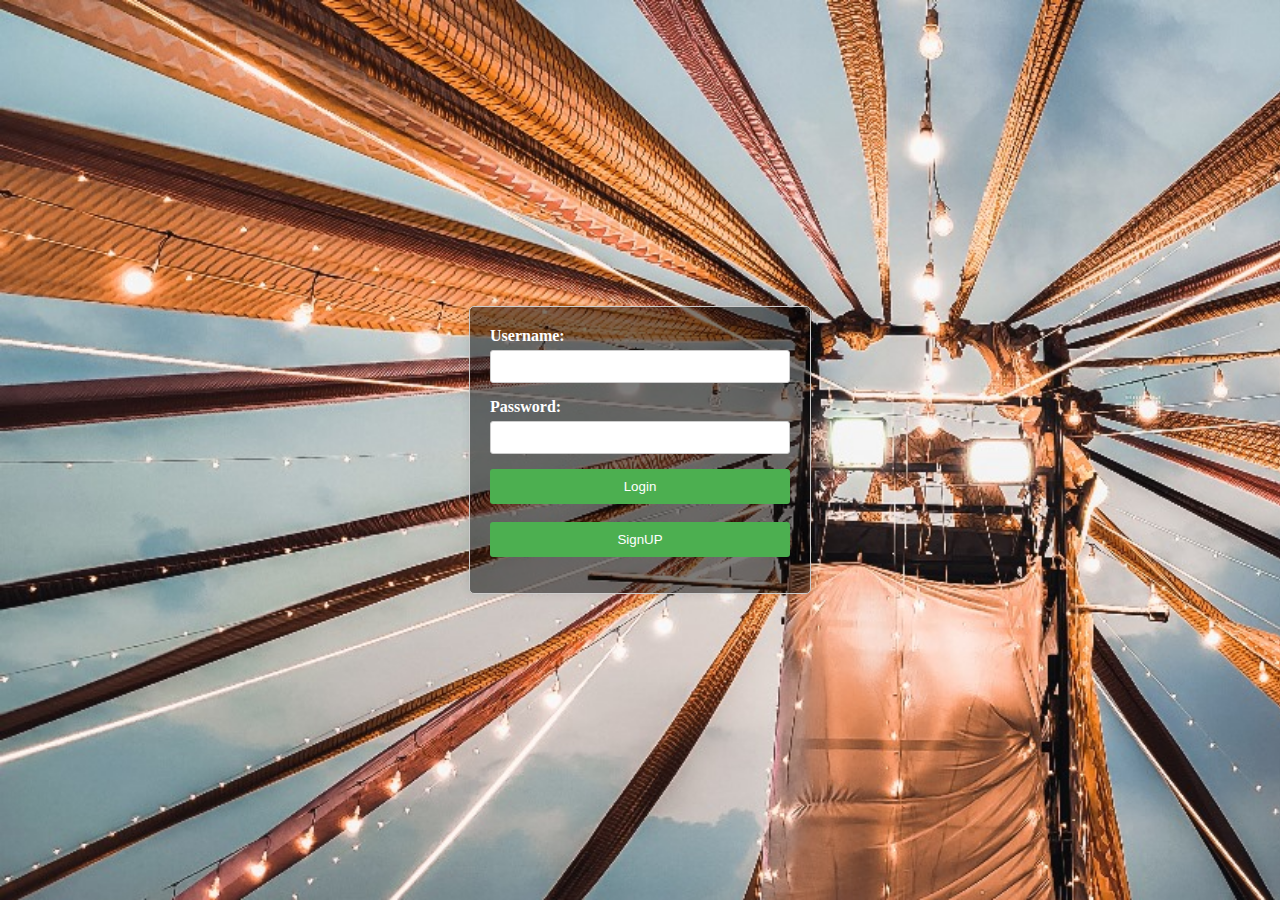
<file: index.html>
<!DOCTYPE html>
<html lang="en">
<head>
    <meta charset="UTF-8">
    <meta name="viewport" content="width=device-width, initial-scale=1.0">
    <title>Login Page</title>
    <link rel="stylesheet" href="styles.css">
</head>
<body>
    <div class="container">
        <form id="loginForm">
          
            <label for="username"><b>Username:</b></label>
            <input type="text" id="username" name="username" required>

            <label for="password"><b>Password:</b></label>
            <input type="password" id="password" name="password" required>

            <button type="button" onclick="login()">Login</button>
            <br>
            <button type="button" onclick="signup()">SignUP</button>
        </form>
        <p id="error-message"></p>
    </div>

    <script src="script.js"></script>
</body>
</html>
</file>
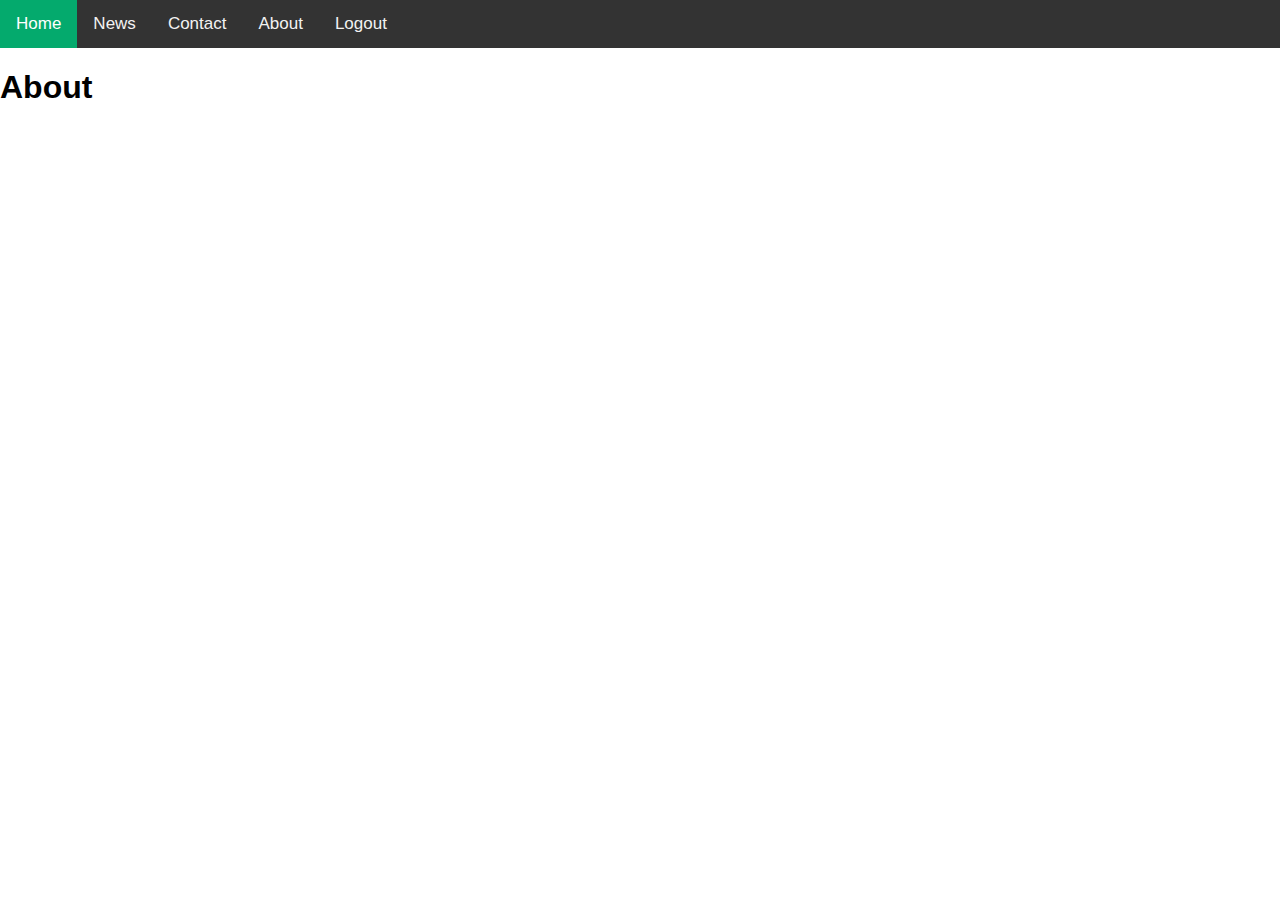
<file: about.html>
<!DOCTYPE html>
<html lang="en">
<head>
    <meta name="viewport" content="width=device-width, initial-scale=1">
    <link rel="stylesheet" type="text/css" href="styles_home.css">
    <title>Your Webpage Title</title>
</head>
<body>

<div class="topnav" id="myTopnav">
    <a onclick="home()" class="active">Home</a>
    <a onclick="news()">News</a>
    <a onclick="contact()">Contact</a>
   <a onclick="about()">About</a>
    <a onclick="logout()">Logout</a>
    <a href="javascript:void(0);" class="icon" onclick="myFunction()">
        <i class="fa fa-bars"></i>
    </a>
</div>
<h1>About</h1>
</body>
<script src="script_nev.js"></script>
</html>
</file>
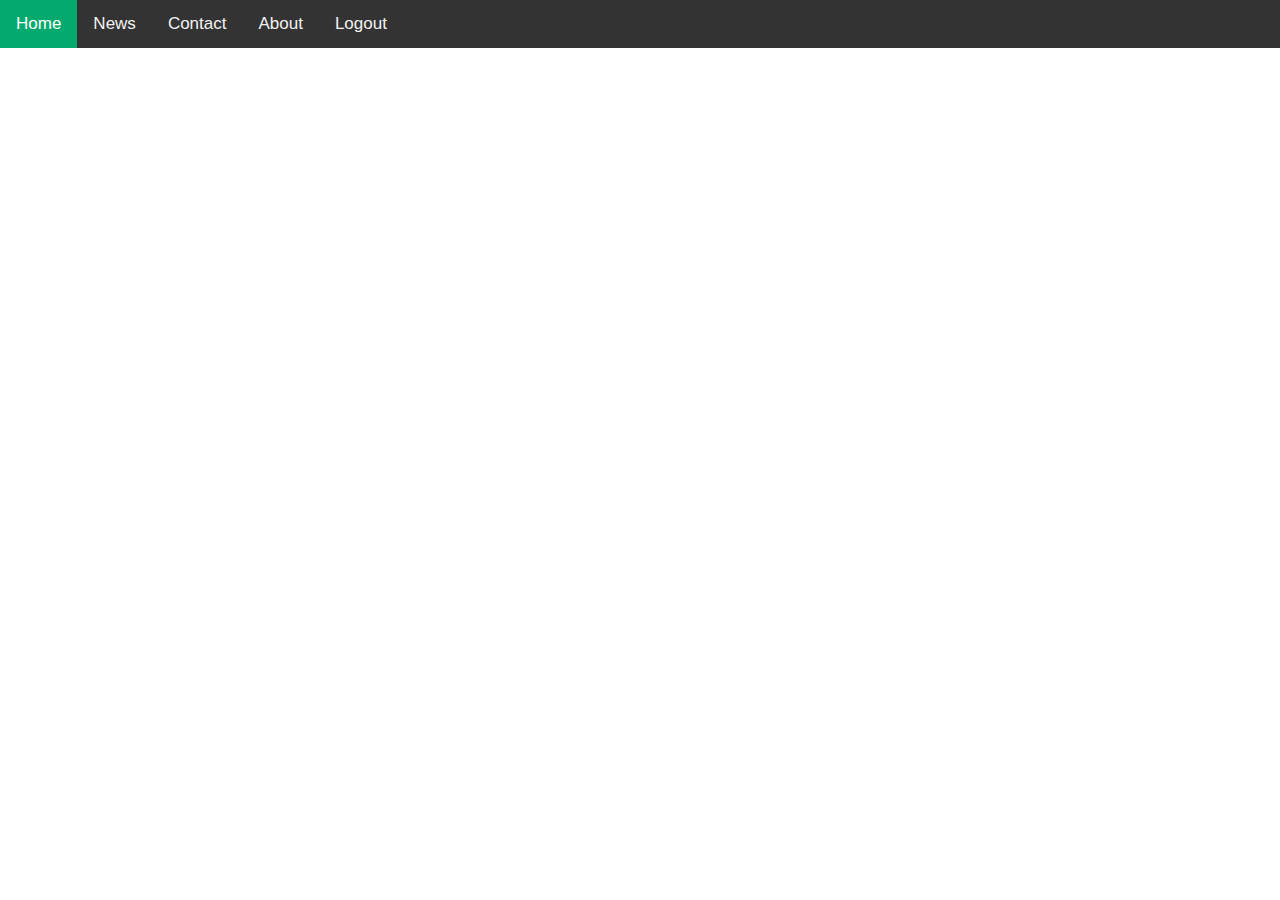
<file: contact.html>
<!DOCTYPE html>
<html lang="en">
<head>
    <meta name="viewport" content="width=device-width, initial-scale=1">
    <link rel="stylesheet" type="text/css" href="styles_home.css">
    <title>Your Webpage Title</title>
</head>
<body>

<div class="topnav" id="myTopnav">
    <a onclick="home()" class="active">Home</a>
    <a onclick="news()">News</a>
    <a onclick="contact()">Contact</a>
   <a onclick="about()">About</a>
    <a onclick="logout()">Logout</a>
    <a href="javascript:void(0);" class="icon" onclick="myFunction()">
        <i class="fa fa-bars"></i>
    </a>
</div>
</body>
<script src="script_nev.js"></script>
</html>
</file>
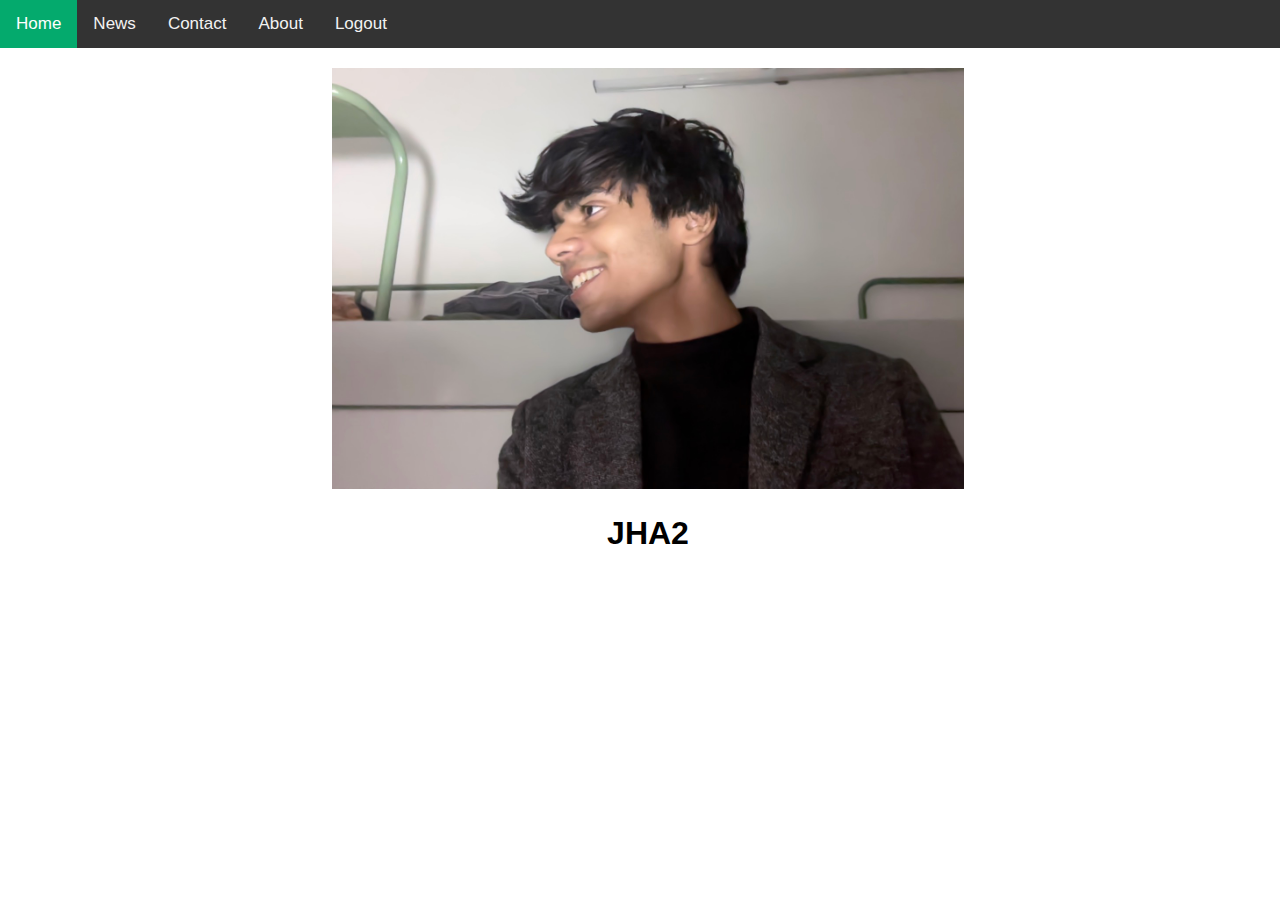
<file: news.html>
<!DOCTYPE html>
<html lang="en">
<head>
    <meta name="viewport" content="width=device-width, initial-scale=1">
    <link rel="stylesheet" type="text/css" href="styles_home.css">
    <title>Your Webpage Title</title>
</head>
<body>

<div class="topnav" id="myTopnav">
    <a onclick="home()" class="active">Home</a>
    <a onclick="news()">News</a>
    <a onclick="contact()">Contact</a>
   <a onclick="about()">About</a>
    <a onclick="logout()">Logout</a>
    <a href="javascript:void(0);" class="icon" onclick="myFunction()">
        <i class="fa fa-bars"></i>
    </a>
</div>

<div style="padding-left:16px">
    

    <!-- New block with image and text -->
    <div class="custom-block">
        <img src="7.jpeg" alt="Image Description">
        <h1>JHA2</h1>
    </div>
  
</div>

</body>
<script src="script_nev.js"></script>
</html>
</file>
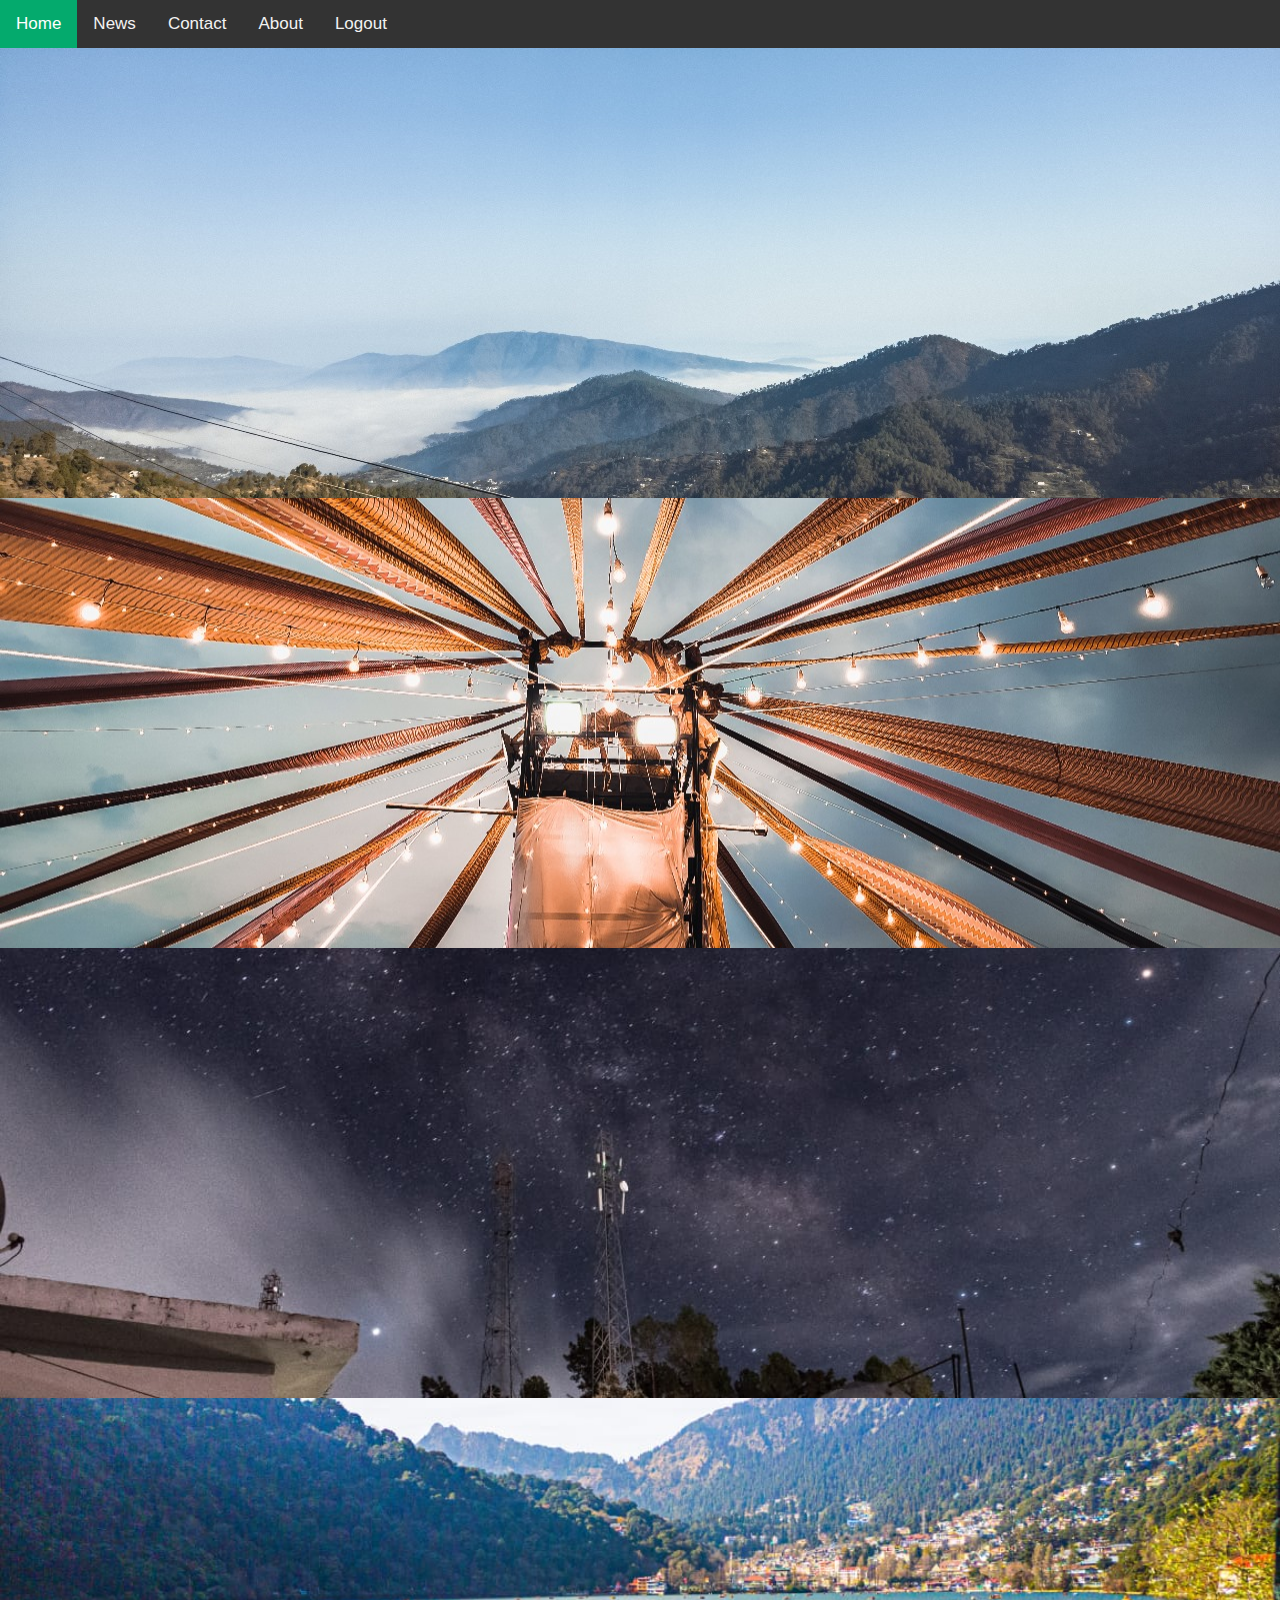
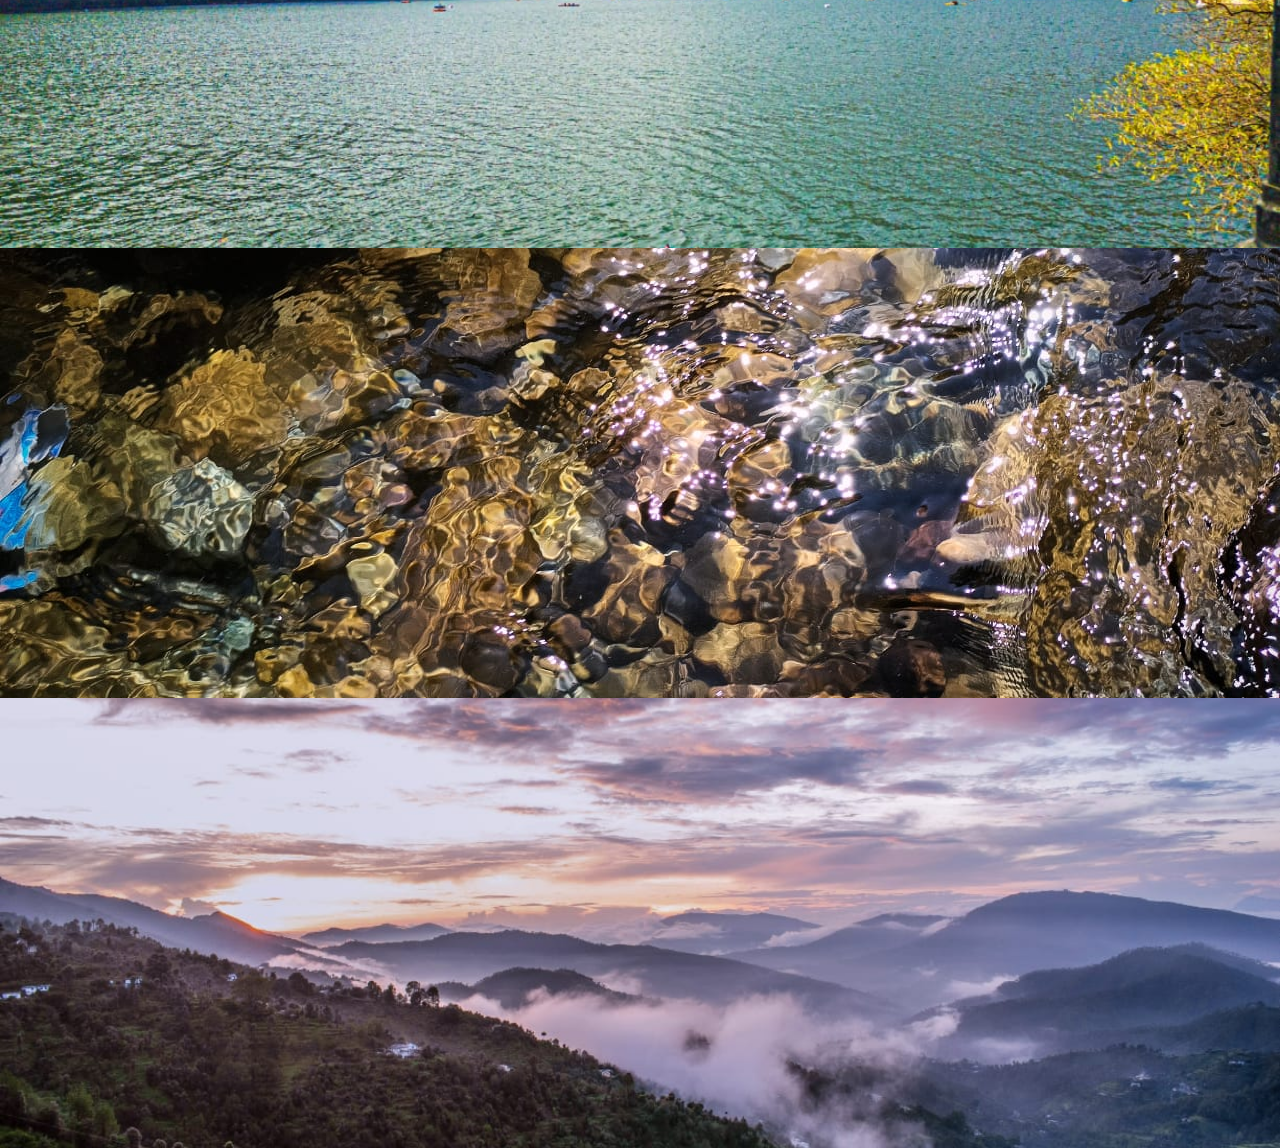
<file: welcome.html>
<!DOCTYPE html>
<html lang="en">
<head>
    <meta name="viewport" content="width=device-width, initial-scale=1">
    <link rel="stylesheet" href="styles_home.css">
    <link rel="stylesheet" href="https://cdnjs.cloudflare.com/ajax/libs/font-awesome/4.7.0/css/font-awesome.min.css">
</head>
<body>

<div class="topnav" id="myTopnav">
    <a onclick="home()" class="active">Home</a>
    <a onclick="news()">News</a>
    <a onclick="contact()">Contact</a>
   <a onclick="about()">About</a>
    <a onclick="logout()">Logout</a>
    <a href="javascript:void(0);" class="icon" onclick="myFunction()">
        <i class="fa fa-bars"></i>
    </a>
</div>

<div class="bg-image img1"></div>
<div class="bg-image img2"></div>
<div class="bg-image img3"></div>
<div class="bg-image img4"></div>
<div class="bg-image img5"></div>
<div class="bg-image img6"></div>

<!-- <div class="bg-text">TEXT</div> -->

<script src="script.js"></script>
</body>
<script src="script_nev.js"></script>
</html>
</file>
<file: styles.css>
body {
    display: flex;
    align-items: center;
    justify-content: center;
    height: 100vh;
    margin: 0;
   
  background-image: url('2.jpg');
  background-repeat: no-repeat;
  background-attachment: fixed;  
  background-size: cover;

}

.container {
    width: 300px;
    padding: 20px;
    border: 1px solid #ccc;
    border-radius: 5px;
    box-shadow: 0 0 10px rgba(0, 0, 0, 0.1);
     background-color: rgba(0,0,0,.5);
    color: #fff;

}

form {
    display: flex;
    flex-direction: column;
}

label {
    margin-bottom: 5px;
}

input {
    margin-bottom: 15px;
    padding: 8px;
    border: 1px solid #ccc;
    border-radius: 3px;
}

button {
    padding: 10px;
    background-color: #4caf50;
    color: white;
    border: none;
    border-radius: 3px;
    cursor: pointer;
}

button:hover {
    background-color: #45a049;
}
</file>
<file: styles_home.css>
body, html {
  height: 100%;
  margin: 0;
  font-family: Arial, Helvetica, sans-serif;
}

* {
  box-sizing: border-box;
}

.topnav {
  overflow: hidden;
  background-color: #333;
}

.topnav a {
  float: left;
  display: block;
  color: #f2f2f2;
  text-align: center;
  padding: 14px 16px;
  text-decoration: none;
  font-size: 17px;
}

.topnav a:hover {
  background-color: #ddd;
  color: black;
}

.topnav a.active {
  background-color: #04AA6D;
  color: white;
}

.topnav .icon {
  display: none;
}

@media screen and (max-width: 600px) {
  .topnav a:not(:first-child) {display: none;}
  .topnav a.icon {
    float: right;
    display: block;
  }
}

@media screen and (max-width: 600px) {
  .topnav.responsive {position: relative;}
  .topnav.responsive .icon {
    position: absolute;
    right: 0;
    top: 0;
  }
  .topnav.responsive a {
    float: none;
    display: block;
    text-align: left;
  }
}

.bg-image {
  height: 50%;
  background-position: center;
  background-repeat: no-repeat;
  background-size: cover;
}

.img1 { background-image: url("1.jpg"); }
.img2 { background-image: url("2.jpg"); }
.img3 { background-image: url("3.jpg"); }
.img4 { background-image: url("4.jpg"); }
.img5 { background-image: url("5.jpg"); }
.img6 { background-image: url("6.jpg"); }

.bg-text {
  background-color: rgb(0,0,0);
  background-color: rgba(0,0,0, 0.4);
  color: white;
  font-weight: bold;
  font-size: 80px;
  border: 10px solid #f1f1f1;
  position: fixed;
  top: 50%;
  left: 50%;
  transform: translate(-50%, -50%);
  z-index: 2;
  width: 300px;
  padding: 20px;
  text-align: center;
}
/* Add this style for the new block */
.custom-block {
  text-align: center;
  margin-top: 20px;
}

.custom-block img {
  width: 100%; /* Adjust the width as needed */
  max-width: 400px; /* Set a maximum width for the image */
  height: auto;
}

.custom-block p {
  margin-top: 10px;
  font-size: 18px;
  font-weight: bold;
}

/* Your existing styles */

.custom-block {
    text-align: center;
    margin-top: 20px;
}

.custom-block img {
    max-width: 50%; /* Set the maximum width to 100% of the container */
    height: auto;
    max-height: 600px; /* Set a maximum height if needed */
}

.custom-block p {
    margin-top: 10px;
    font-size: 18px;
    font-weight: bold;
}
</file>
